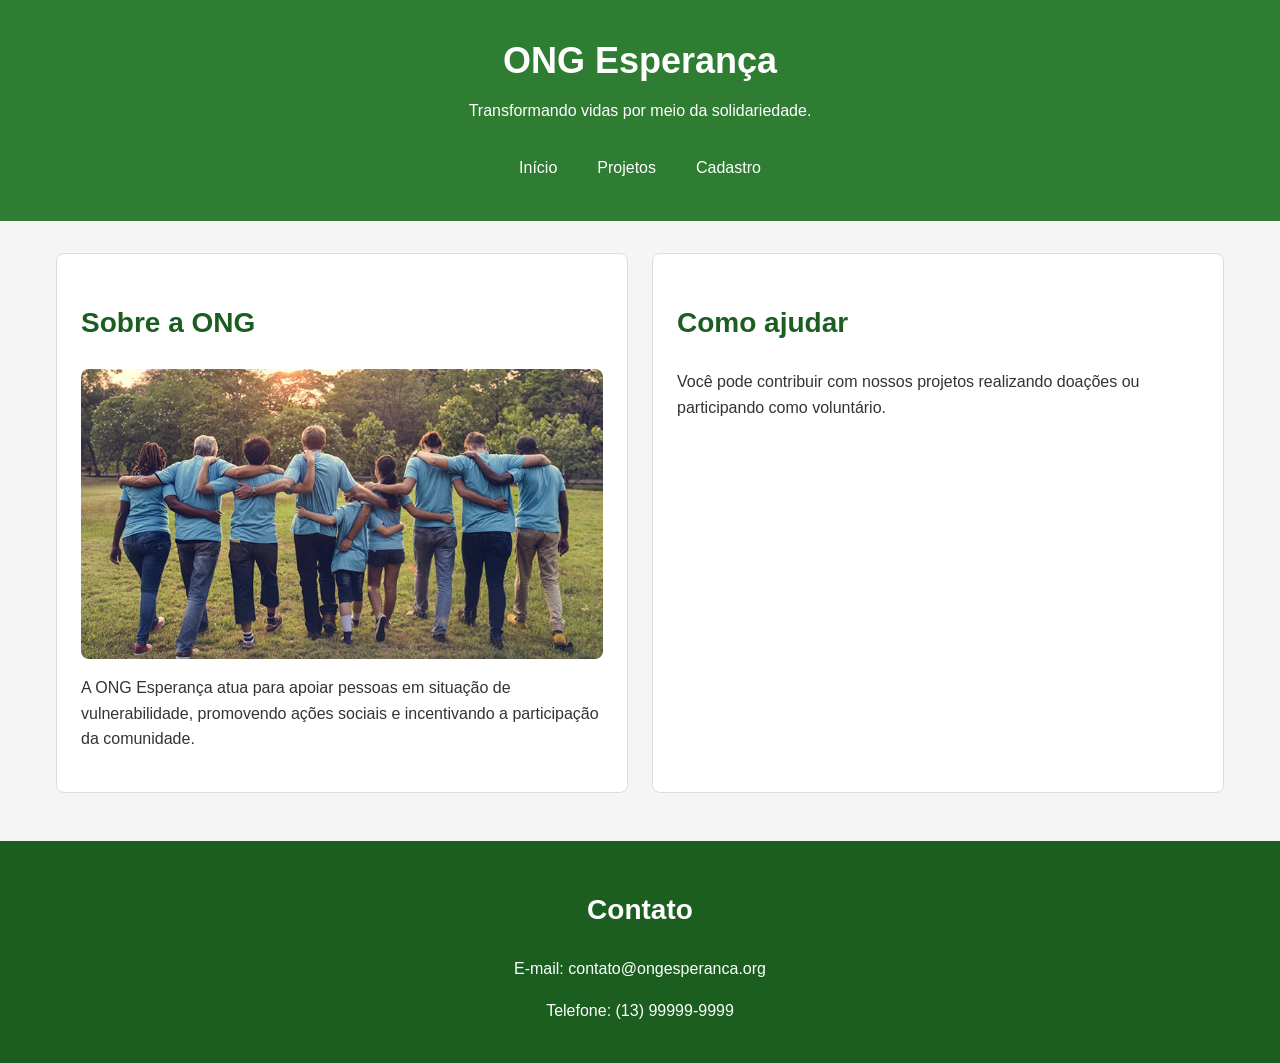
<file: index.html>
<!DOCTYPE html>
<html lang="pt-BR">

<head>
    <meta charset="UTF-8">
    <meta name="viewport" content="width=device-width, initial-scale=1.0">
    <title>ONG Esperança</title>
    <link rel="stylesheet" href="style.css">
</head>

<body>

    <header>

        <h1>ONG Esperança</h1>
        <p>Transformando vidas por meio da solidariedade.</p>

        <input type="checkbox" id="menu-toggle">

        <label for="menu-toggle" class="menu-icon">
            ☰
        </label>

       <nav>

    <a href="index.html" id="linkInicio" aria-current="page">Início</a>

    <div class="dropdown">

        <a href="projetos.html" id="linkProjetos">Projetos</a>

        <div class="dropdown-content">
            <a href="#doacoes" id="linkDoacoes">Doações</a>
            <a href="#voluntariado" id="linkVoluntariado">Voluntariado</a>
        </div>

    </div>

    <a href="cadastro.html" id="linkCadastro">Cadastro</a>

</nav>

    </header>

    <main id="app"></main>

    <footer>
        <h2>Contato</h2>
        <p>E-mail: contato@ongesperanca.org</p>
        <p>Telefone: (13) 99999-9999</p>
    </footer>
<script src="js/storage.js"></script>
<script src="js/templates.js"></script>
<script src="js/formulario.js"></script>
<script src="js/app.js"></script>
</body>

</html>
</file>
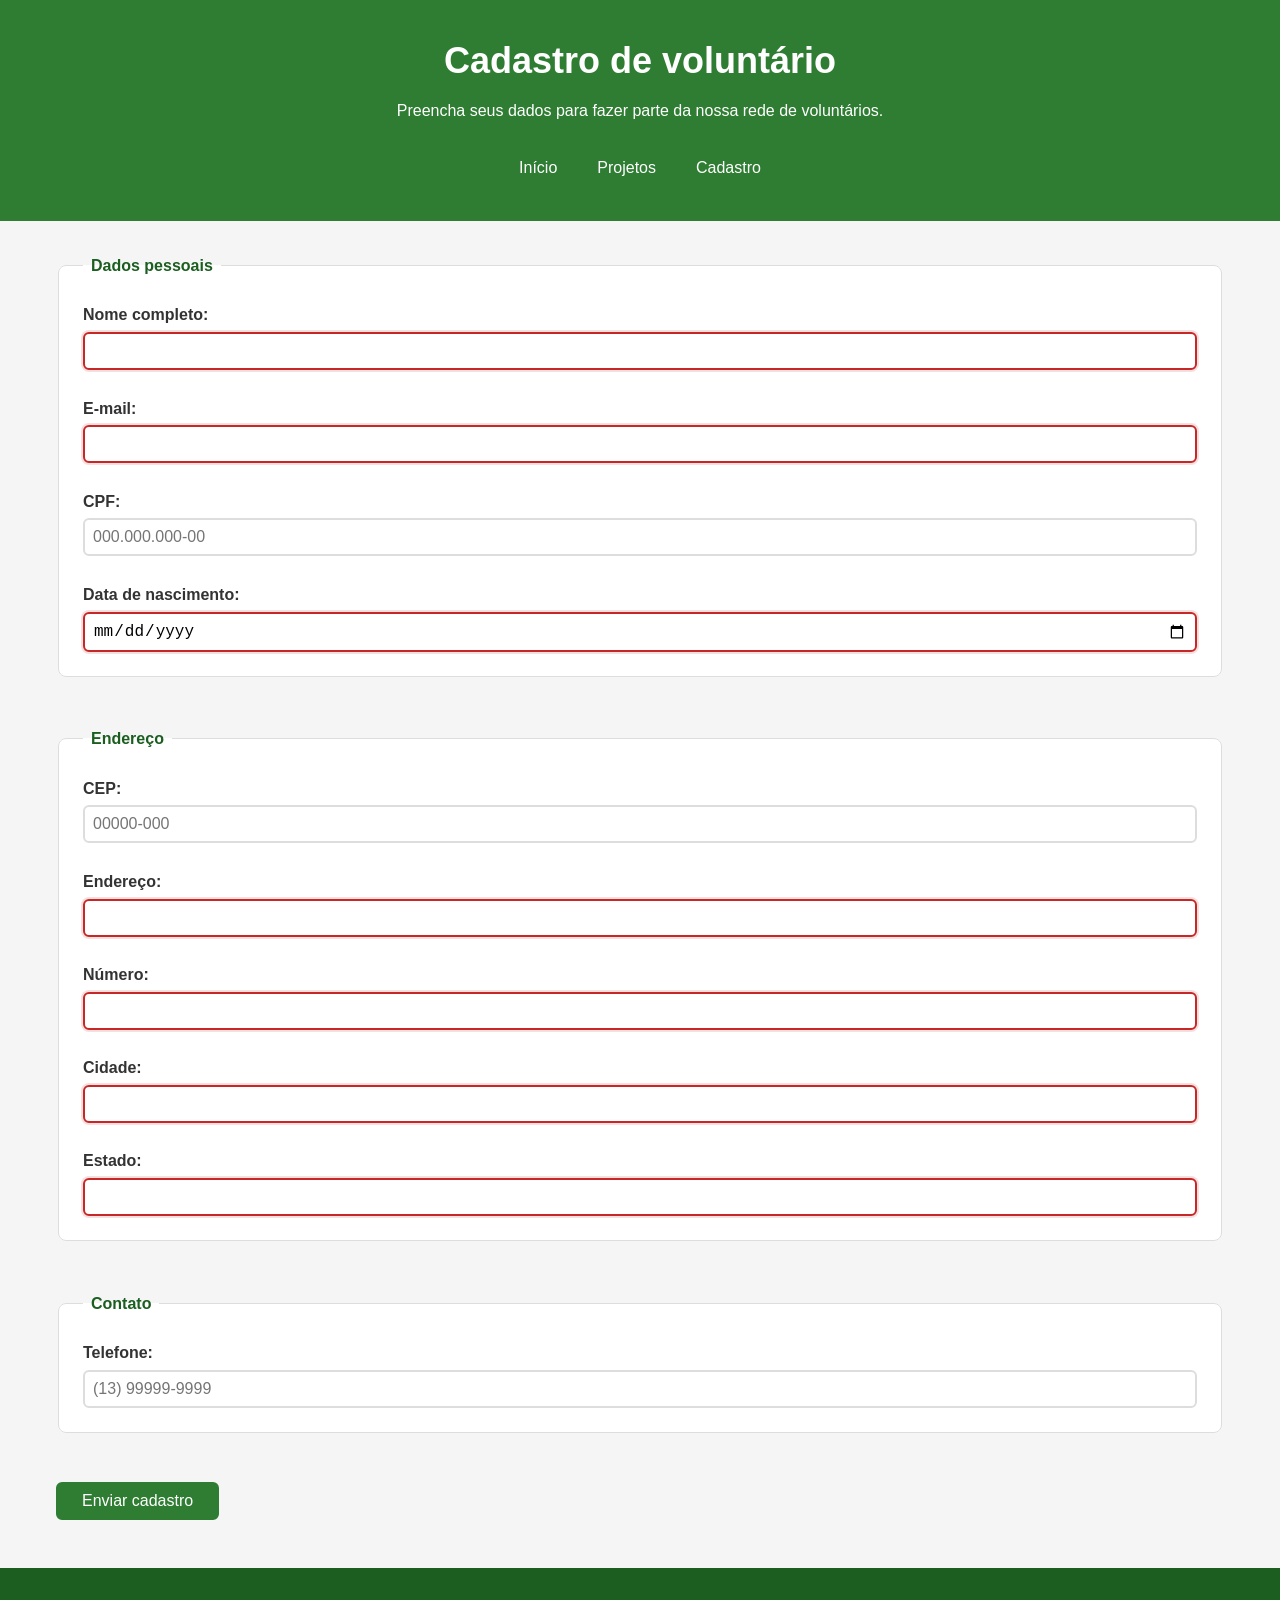
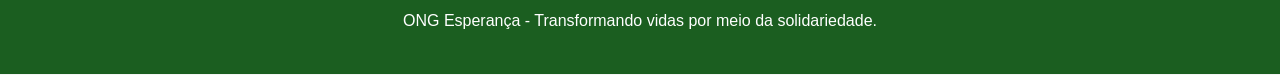
<file: cadastro.html>
<!DOCTYPE html>
<html lang="pt-BR">

<head>
    <meta charset="UTF-8">
    <meta name="viewport" content="width=device-width, initial-scale=1.0">
    <title>Cadastro - ONG Esperança</title>
    <link rel="stylesheet" href="style.css">
</head>

<body>

    <header>

        <h1>Cadastro de voluntário</h1>
        <p>Preencha seus dados para fazer parte da nossa rede de voluntários.</p>

        <input type="checkbox" id="menu-toggle">

        <label for="menu-toggle" class="menu-icon">
            ☰
        </label>

        <nav>
            <a href="index.html">Início</a>

            <div class="dropdown">
                <a href="projetos.html">Projetos</a>

                <div class="dropdown-content">
                    <a href="projetos.html#doacoes">Doações</a>
                    <a href="projetos.html#voluntariado">Voluntariado</a>
                </div>
            </div>

            <a href="cadastro.html">Cadastro</a>
        </nav>

    </header>

    <main>

        <form>

            <fieldset>
                <legend>Dados pessoais</legend>

                <label for="nome">Nome completo:</label>
                <input type="text" id="nome" name="nome" required>

                <br><br>

                <label for="email">E-mail:</label>
                <input type="email" id="email" name="email" required>

                <br><br>

                <label for="cpf">CPF:</label>
                <input
                    type="text"
                    id="cpf"
                    name="cpf"
                    pattern="[0-9]{3}\.?[0-9]{3}\.?[0-9]{3}-?[0-9]{2}"
                    placeholder="000.000.000-00"
                    required
                >

                <br><br>

                <label for="nascimento">Data de nascimento:</label>
                <input
                    type="date"
                    id="nascimento"
                    name="nascimento"
                    required
                >

            </fieldset>

            <br>

            <fieldset>
                <legend>Endereço</legend>

                <label for="cep">CEP:</label>
                <input
                    type="text"
                    id="cep"
                    name="cep"
                    pattern="[0-9]{5}-?[0-9]{3}"
                    placeholder="00000-000"
                    required
                >

                <br><br>

                <label for="endereco">Endereço:</label>
                <input type="text" id="endereco" name="endereco" required>

                <br><br>

                <label for="numero">Número:</label>
                <input type="number" id="numero" name="numero" required>

                <br><br>

                <label for="cidade">Cidade:</label>
                <input type="text" id="cidade" name="cidade" required>

                <br><br>

                <label for="estado">Estado:</label>
                <input
                    type="text"
                    id="estado"
                    name="estado"
                    maxlength="2"
                    required
                >

            </fieldset>

            <br>

            <fieldset>
                <legend>Contato</legend>

                <label for="telefone">Telefone:</label>
                <input
                    type="tel"
                    id="telefone"
                    name="telefone"
                    pattern="\([0-9]{2}\) [0-9]{4,5}-[0-9]{4}"
                    placeholder="(13) 99999-9999"
                    required
                >

            </fieldset>

            <br>

            <button type="submit">Enviar cadastro</button>

        </form>

    </main>

    <footer>
        <p>ONG Esperança - Transformando vidas por meio da solidariedade.</p>
    </footer>

</body>

</html>
</file>
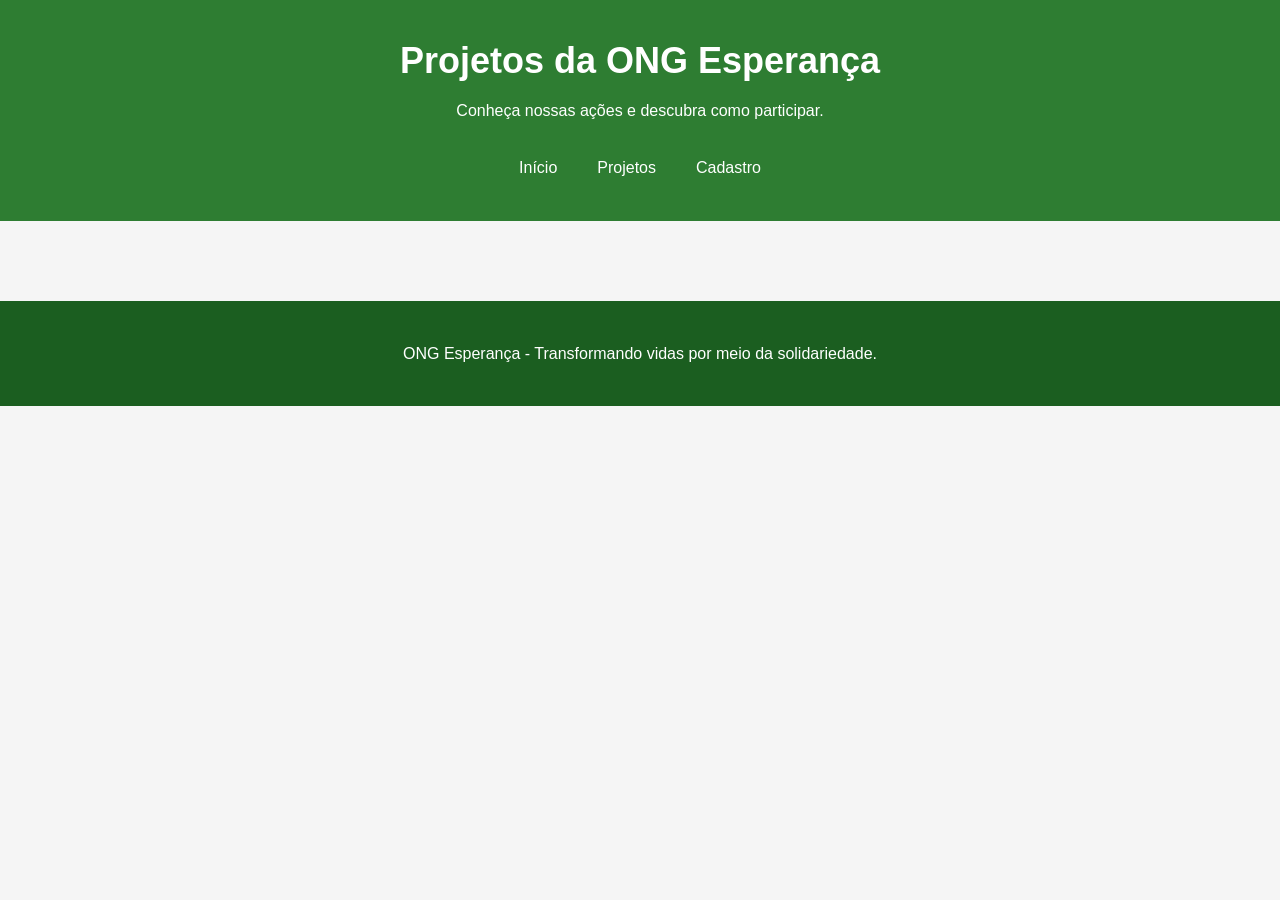
<file: projetos.html>
<!DOCTYPE html>
<html lang="pt-BR">

<head>
    <meta charset="UTF-8">
    <meta name="viewport" content="width=device-width, initial-scale=1.0">
    <title>Projetos - ONG Esperança</title>
    <link rel="stylesheet" href="style.css">
</head>

<body>

    <header>

        <h1>Projetos da ONG Esperança</h1>
        <p>Conheça nossas ações e descubra como participar.</p>

        <input type="checkbox" id="menu-toggle">

        <label for="menu-toggle" class="menu-icon">
            ☰
        </label>

        <nav>
            <a href="index.html">Início</a>

            <div class="dropdown">
                <a href="projetos.html">Projetos</a>

                <div class="dropdown-content">
                    <a href="#doacoes">Doações</a>
                    <a href="#voluntariado">Voluntariado</a>
                </div>
            </div>

            <a href="cadastro.html">Cadastro</a>
        </nav>

    </header>

   <main id="app"></main>


    <!-- MODAL DE DOAÇÕES -->

    <input type="checkbox" id="modal-doacoes" class="modal-toggle">

    <div class="modal">

        <div class="modal-conteudo">

            <label for="modal-doacoes" class="modal-fechar">
                ×
            </label>

            <h2>Informações sobre doações</h2>

            <p>
                As doações recebidas pela ONG são destinadas à
                manutenção das ações sociais e ao atendimento
                das pessoas em situação de vulnerabilidade.
            </p>

            <span class="badge">DOAÇÃO</span>

            <p>
                Você pode contribuir com alimentos, roupas,
                produtos de higiene ou valores.
            </p>

        </div>

    </div>


    <!-- MODAL DE VOLUNTARIADO -->

    <input type="checkbox" id="modal-voluntariado" class="modal-toggle">

    <div class="modal">

        <div class="modal-conteudo">

            <label for="modal-voluntariado" class="modal-fechar">
                ×
            </label>

            <h2>Informações sobre voluntariado</h2>

            <p>
                Os voluntários podem colaborar na organização
                de campanhas, eventos e outras ações sociais
                realizadas pela ONG.
            </p>

            <span class="badge badge-voluntariado">
                VOLUNTARIADO
            </span>

            <p>
                Para participar, preencha o cadastro disponível
                na página de cadastro.
            </p>

        </div>

    </div>


    <footer>

        <p>
            ONG Esperança - Transformando vidas por meio da solidariedade.
        </p>

    </footer>

</body>

</html>
</file>
<file: style.css>
:root {
    --cor-primaria: #2e7d32;
    --cor-primaria-escura: #1b5e20;
    --cor-secundaria: #66bb6a;
    --cor-destaque: #a5d6a7;
    --cor-fundo: #f5f5f5;
    --cor-branca: #ffffff;
    --cor-texto: #333333;
    --cor-borda: #dddddd;

    --fonte-xs: 14px;
    --fonte-base: 16px;
    --fonte-subtitulo: 20px;
    --fonte-titulo: 28px;
    --fonte-principal: 36px;

    --espaco-1: 4px;
    --espaco-2: 8px;
    --espaco-3: 16px;
    --espaco-4: 24px;
    --espaco-5: 32px;
    --espaco-6: 48px;
}

* {
    box-sizing: border-box;
}

body {
    margin: 0;
    background-color: var(--cor-fundo);
    color: var(--cor-texto);
    font-family: Arial, sans-serif;
    font-size: var(--fonte-base);
    line-height: 1.6;
}

/* CABEÇALHO */

header {
    background-color: var(--cor-primaria);
    color: var(--cor-branca);
    text-align: center;
    padding: var(--espaco-5) var(--espaco-3);

    display: flex;
    flex-direction: column;
    align-items: center;
}

header h1 {
    margin: 0;
    font-size: var(--fonte-principal);
}

header p {
    margin: var(--espaco-2) 0 0;
}

/* MENU HAMBÚRGUER */

#menu-toggle {
    display: none;
}

.menu-icon {
    display: none;
    font-size: 30px;
    cursor: pointer;
    margin-top: var(--espaco-3);
}

/* NAVEGAÇÃO */

nav {
    margin-top: var(--espaco-4);

    display: flex;
    justify-content: center;
    align-items: center;
    gap: var(--espaco-2);
    flex-wrap: wrap;
}

nav a {
    color: var(--cor-branca);
    text-decoration: none;
    padding: var(--espaco-2) var(--espaco-3);
    border-radius: 6px;
    transition: background-color 0.2s;
}

nav a:hover {
    background-color: var(--cor-primaria-escura);
}

/* DROPDOWN */

.dropdown {
    position: relative;
}

.dropdown-content {
    display: none;
    position: absolute;
    top: 100%;
    left: 50%;
    transform: translateX(-50%);

    background-color: var(--cor-branca);
    min-width: 160px;
    padding: var(--espaco-2);

    border-radius: 6px;
    box-shadow: 0 4px 10px rgba(0, 0, 0, 0.2);

    z-index: 10;
}

.dropdown-content a {
    display: block;
    color: var(--cor-texto);
    padding: var(--espaco-2);
    margin: 0;
}

.dropdown-content a:hover {
    background-color: var(--cor-destaque);
}

.dropdown:hover .dropdown-content {
    display: block;
}

/* CONTEÚDO PRINCIPAL */

main {
    max-width: 1200px;
    margin: var(--espaco-5) auto;
    padding: 0 var(--espaco-3);

    display: grid;
    grid-template-columns: repeat(12, 1fr);
    gap: var(--espaco-4);
}

section,
fieldset {
    grid-column: span 12;

    background-color: var(--cor-branca);
    padding: var(--espaco-4);
    border: 1px solid var(--cor-borda);
    border-radius: 8px;
}

section h2,
fieldset legend {
    color: var(--cor-primaria-escura);
}

h2 {
    font-size: var(--fonte-titulo);
}

h3 {
    font-size: var(--fonte-subtitulo);
}

/* IMAGEM */

img {
    max-width: 100%;
    height: auto;
    display: block;
    margin: var(--espaco-3) auto;
    border-radius: 8px;
}

/* FORMULÁRIO */

form {
    grid-column: span 12;
}

fieldset {
    margin-bottom: var(--espaco-4);
}

legend {
    font-weight: bold;
    padding: 0 var(--espaco-2);
}

label {
    display: block;
    margin-bottom: var(--espaco-1);
    font-weight: bold;
}

input {
    width: 100%;
    padding: var(--espaco-2);
    border: 2px solid var(--cor-borda);
    border-radius: 6px;
    font-size: var(--fonte-base);
    background-color: var(--cor-branca);

    transition: border-color 0.2s, box-shadow 0.2s;
}

input:focus {
    outline: none;
    border-color: var(--cor-primaria);
    box-shadow: 0 0 0 3px var(--cor-destaque);
}

input:valid {
    border-color: var(--cor-secundaria);
}

input:invalid:not(:placeholder-shown) {
    border-color: #c62828;
    box-shadow: 0 0 0 2px rgba(198, 40, 40, 0.15);
}

/* BOTÃO */

button {
    background-color: var(--cor-primaria);
    color: var(--cor-branca);

    border: 2px solid var(--cor-primaria);
    padding: var(--espaco-2) var(--espaco-4);
    border-radius: 6px;

    cursor: pointer;
    font-size: var(--fonte-base);

    transition:
        background-color 0.2s,
        border-color 0.2s,
        box-shadow 0.2s,
        transform 0.1s;
}

button:hover {
    background-color: var(--cor-primaria-escura);
    border-color: var(--cor-primaria-escura);
}

button:focus {
    outline: none;
    box-shadow: 0 0 0 3px var(--cor-destaque);
}

button:active {
    transform: scale(0.98);
}

button:disabled {
    background-color: var(--cor-borda);
    border-color: var(--cor-borda);
    color: #777777;
    cursor: not-allowed;
}

/* BADGES */

.badge {
    display: inline-block;
    background-color: var(--cor-destaque);
    color: var(--cor-primaria-escura);

    padding: var(--espaco-1) var(--espaco-2);
    border-radius: 20px;

    font-size: var(--fonte-xs);
    font-weight: bold;
    text-transform: uppercase;
}

.badge-voluntariado {
    background-color: var(--cor-secundaria);
    color: var(--cor-branca);
}

/* ALERTA */

.alerta {
    background-color: #fff3cd;
    color: #664d03;

    border: 1px solid #ffecb5;
    border-left: 5px solid #f0ad00;

    padding: var(--espaco-3);
    margin: var(--espaco-3) 0;

    border-radius: 6px;
}

/* BOTÃO DO MODAL */

.botao-modal {
    display: inline-block;

    background-color: var(--cor-primaria);
    color: var(--cor-branca);

    padding: var(--espaco-2) var(--espaco-4);
    margin-top: var(--espaco-3);

    border-radius: 6px;
    cursor: pointer;
    font-weight: bold;

    transition: background-color 0.2s, transform 0.1s;
}

.botao-modal:hover {
    background-color: var(--cor-primaria-escura);
}

.botao-modal:active {
    transform: scale(0.98);
}

/* CONTROLE DO MODAL */

.modal-toggle {
    display: none;
}

/* MODAL */

.modal {
    display: none;

    position: fixed;
    top: 0;
    left: 0;

    width: 100%;
    height: 100%;

    background-color: rgba(0, 0, 0, 0.6);

    align-items: center;
    justify-content: center;

    padding: var(--espaco-3);

    z-index: 100;
}

/* ABERTURA DO MODAL */

.modal-toggle:checked + .modal {
    display: flex;
}

/* CONTEÚDO DO MODAL */

.modal-conteudo {
    position: relative;

    background-color: var(--cor-branca);

    width: 100%;
    max-width: 600px;

    padding: var(--espaco-5);

    border-radius: 10px;

    box-shadow: 0 8px 25px rgba(0, 0, 0, 0.3);
}

.modal-conteudo h2 {
    margin-top: 0;
}

/* FECHAR MODAL */

.modal-fechar {
    position: absolute;

    top: var(--espaco-2);
    right: var(--espaco-3);

    font-size: 30px;
    font-weight: bold;

    color: var(--cor-texto);

    cursor: pointer;
}

.modal-fechar:hover {
    color: var(--cor-primaria);
}

/* RODAPÉ */

footer {
    background-color: var(--cor-primaria-escura);
    color: var(--cor-branca);
    text-align: center;
    padding: var(--espaco-4);
    margin-top: var(--espaco-6);
}

/* TELAS ATÉ 480PX */

@media (max-width: 480px) {

    .menu-icon {
        display: block;
    }

    nav {
        display: none;
        flex-direction: column;
        width: 100%;
        margin-top: var(--espaco-3);
    }

    #menu-toggle:checked ~ nav {
        display: flex;
    }

    nav a {
        margin: var(--espaco-1) 0;
    }

    .dropdown {
        text-align: center;
    }

    .dropdown-content {
        position: static;
        transform: none;
        margin-top: var(--espaco-2);
    }

    .dropdown:hover .dropdown-content {
        display: none;
    }

    .dropdown:focus-within .dropdown-content {
        display: block;
    }

    main {
        grid-template-columns: 1fr;
        padding: 0 var(--espaco-2);
    }

    section,
    fieldset,
    form {
        grid-column: span 1;
    }

    header h1 {
        font-size: var(--fonte-titulo);
    }

    .modal-conteudo {
        padding: var(--espaco-4);
    }
}

/* TELAS DE 481PX ATÉ 768PX */

@media (min-width: 481px) and (max-width: 768px) {

    main {
        grid-template-columns: repeat(6, 1fr);
    }

    section,
    fieldset,
    form {
        grid-column: span 6;
    }

    header h1 {
        font-size: var(--fonte-titulo);
    }
}

/* TELAS DE 769PX ATÉ 992PX */

@media (min-width: 769px) and (max-width: 992px) {

    main {
        grid-template-columns: repeat(8, 1fr);
    }

    section,
    fieldset,
    form {
        grid-column: span 8;
    }
}

/* TELAS DE 993PX ATÉ 1200PX */

@media (min-width: 993px) and (max-width: 1200px) {

    main {
        grid-template-columns: repeat(12, 1fr);
    }

    section {
        grid-column: span 6;
    }

    form,
    fieldset {
        grid-column: span 12;
    }
}

/* TELAS DE 1201PX ATÉ 1440PX */

@media (min-width: 1201px) and (max-width: 1440px) {

    main {
        max-width: 1200px;
    }

    section {
        grid-column: span 6;
    }

    form,
    fieldset {
        grid-column: span 12;
    }
}

/* TELAS ACIMA DE 1440PX */

@media (min-width: 1441px) {

    main {
        max-width: 1400px;
    }

    section {
        grid-column: span 6;
    }

    form,
    fieldset {
        grid-column: span 12;
    }
}
.dropdown-content {
    display: none;
}

.dropdown:hover .dropdown-content {
    display: block;
}

.dropdown-content a {
    display: block;
}
</file>
